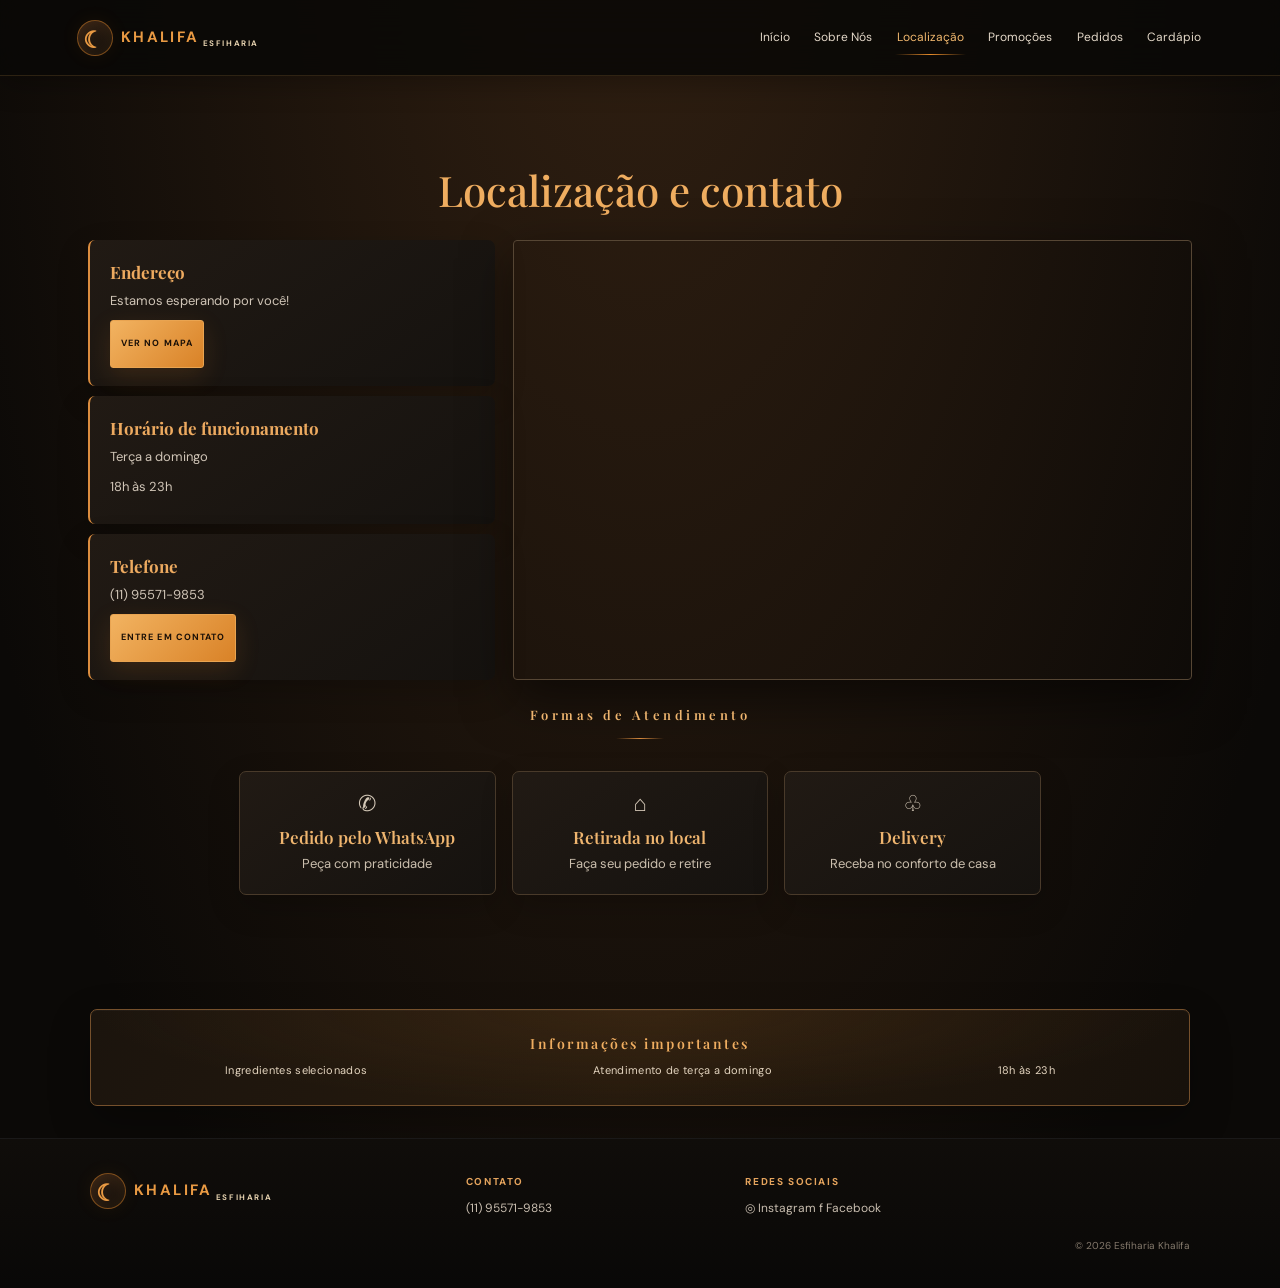
<file: localizacao.html>
<!doctype html>
<html lang="pt-BR">
  <head>
    <meta charset="utf-8">
    <meta name="viewport" content="width=device-width,initial-scale=1">
    <title>
      Localização e Contato | Esfiharia Khalifa
    </title>
    <link rel="stylesheet" href="styles.css">
  </head>
  <body>
    <header class="site-header">
      <a class="brand" href="index.html">
        <span>☾</span> KHALIFA <small>ESFIHARIA</small>
      </a>
      <button class="menu-toggle" aria-label="Abrir menu" onclick="document.querySelector('.nav').classList.toggle('open')">
        ☰
      </button>
      <nav class="nav">
        <a href="index.html">
          Início
        </a>
        <a href="sobre.html">
          Sobre Nós
        </a>
        <a class="active" href="localizacao.html">
          Localização
        </a>
        <a href="promocoes.html">
          Promoções
        </a>
        <a href="pedidos.html">
          Pedidos
        </a>
        <a href="salgados.html">
          Cardápio
        </a>
      </nav>
    </header>
    <main>
      <section class="section">
        <h1 class="page-title">
          Localização e contato
        </h1>
        <div class="location-layout">
          <div class="contact-list">
            <article>
              <h3>
                Endereço
              </h3>
              <p>
                Estamos esperando por você!
              </p>
              <a class="button" href="https://maps.google.com" target="_blank" rel="noreferrer">
                Ver no mapa
              </a>
            </article>
            <article>
              <h3>
                Horário de funcionamento
              </h3>
              <p>
                Terça a domingo
              </p>
              <p>
                18h às 23h
              </p>
            </article>
            <article>
              <h3>
                Telefone
              </h3>
              <p>
                (11) 95571-9853
              </p>
              <a class="button" href="pedidos.html">
                Entre em contato
              </a>
            </article>
          </div>
          <iframe class="map" title="Mapa de localização" src="https://www.google.com/maps?q=S%C3%A3o%20Paulo&output=embed" loading="lazy">
          </iframe>
        </div>
        <h2 class="section-title">
          Formas de Atendimento
        </h2>
        <div class="service-grid">
          <article>
            ✆
            <h3>
              Pedido pelo WhatsApp
            </h3>
            <p>
              Peça com praticidade
            </p>
          </article>
          <article>
            ⌂
            <h3>
              Retirada no local
            </h3>
            <p>
              Faça seu pedido e retire
            </p>
          </article>
          <article>
            ♧
            <h3>
              Delivery
            </h3>
            <p>
              Receba no conforto de casa
            </p>
          </article>
        </div>
      </section>
    </main>
    <section class="info-band">
      <h2>
        Informações importantes
      </h2>
      <div>
        <p>
          Ingredientes selecionados
        </p>
        <p>
          Atendimento de terça a domingo
        </p>
        <p>
          18h às 23h
        </p>
      </div>
    </section>
    <footer class="site-footer">
      <a class="brand" href="index.html">
        <span>☾</span> KHALIFA <small>ESFIHARIA</small>
      </a>
      <div>
        <b>Contato</b>
        <p>
          (11) 95571-9853
        </p>
      </div>
      <div>
        <b>Redes Sociais</b>
        <p>
          ◎ Instagram f Facebook
        </p>
      </div>
      <small class="copyright">© 2026 Esfiharia Khalifa</small>
    </footer>
  </body>
</html>
</file>
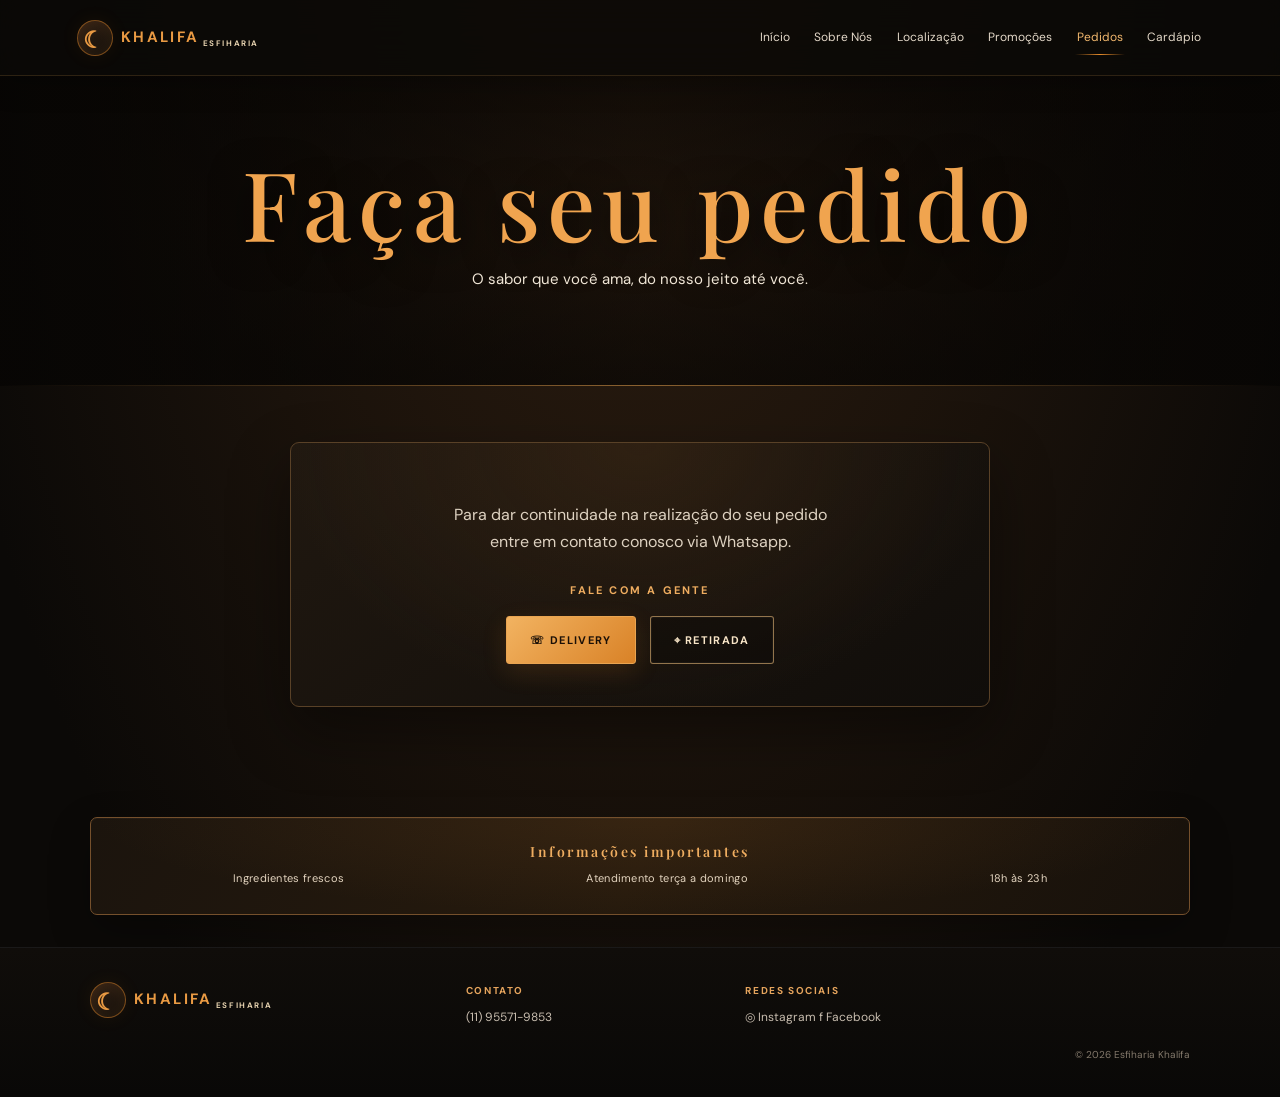
<file: pedidos.html>
<!doctype html>
<html lang="pt-BR">
  <head>
    <meta charset="utf-8">
    <meta name="viewport" content="width=device-width,initial-scale=1">
    <title>
      Pedidos | Esfiharia Khalifa
    </title>
    <link rel="stylesheet" href="styles.css">
  </head>
  <body>
    <header class="site-header">
      <a class="brand" href="index.html">
        <span>☾</span> KHALIFA <small>ESFIHARIA</small>
      </a>
      <button class="menu-toggle" aria-label="Abrir menu" onclick="document.querySelector('.nav').classList.toggle('open')">
        ☰
      </button>
      <nav class="nav">
        <a href="index.html">
          Início
        </a>
        <a href="sobre.html">
          Sobre Nós
        </a>
        <a href="localizacao.html">
          Localização
        </a>
        <a href="promocoes.html">
          Promoções
        </a>
        <a class="active" href="pedidos.html">
          Pedidos
        </a>
        <a href="salgados.html">
          Cardápio
        </a>
      </nav>
    </header>
    <main>
      <section class="hero page-hero order-hero">
        <div class="hero-shade">
        </div>
        <div>
          <h1>
            Faça seu pedido
          </h1>
          <p>
            O sabor que você ama, do nosso jeito até você.
          </p>
        </div>
      </section>
      <section class="order-panel">
        <p>
          Para dar continuidade na realização do seu pedido<br>entre em contato conosco via Whatsapp.
        </p>
        <h2>
          FALE COM A GENTE
        </h2>
        <div class="order-actions">
          <a class="button" href="https://wa.me/5511955719853">
            ☏ DELIVERY
          </a>
          <a class="button outline" href="localizacao.html">
            ⌖ RETIRADA
          </a>
        </div>
      </section>
    </main>
    <section class="info-band">
      <h2>
        Informações importantes
      </h2>
      <div>
        <p>
          Ingredientes frescos
        </p>
        <p>
          Atendimento terça a domingo
        </p>
        <p>
          18h às 23h
        </p>
      </div>
    </section>
    <footer class="site-footer">
      <a class="brand" href="index.html">
        <span>☾</span> KHALIFA <small>ESFIHARIA</small>
      </a>
      <div>
        <b>Contato</b>
        <p>
          (11) 95571-9853
        </p>
      </div>
      <div>
        <b>Redes Sociais</b>
        <p>
          ◎ Instagram f Facebook
        </p>
      </div>
      <small class="copyright">© 2026 Esfiharia Khalifa</small>
    </footer>
  </body>
</html>
</file>
<file: styles.css>
@import url('https://fonts.googleapis.com/css2?family=DM+Sans:wght@400;500;600;700&family=Playfair+Display:wght@500;600;700&display=swap');
:root {
  --black: #080706;
  --panel: #201e1c;
  --gold: #b27622;
  --orange: #f47b00;
  --cream: #e7d2a5;
  --muted: #b9b1a7;
  --line: #332c22
}
* {
  box-sizing: border-box
}
html {
  scroll-behavior: smooth
}
body {
  margin: 0;
  background: var(--black);
  color: #f5f1ea;
  font: 14px/1.55 'DM Sans',Arial,sans-serif
}
a {
  color: inherit;
  text-decoration: none
}
img {
  display: block;
  max-width: 100%;
  object-fit: cover
}
.site-header {
  height: 54px;
  padding: 0 clamp(16px,5vw,72px);
  display: flex;
  align-items: center;
  justify-content: space-between;
  background: #050504;
  border-bottom: 1px solid #1b1712;
  position: relative;
  z-index: 3
}
.brand {
  color: var(--orange);
  font-size: 12px;
  font-weight: 700;
  letter-spacing: .12em;
  display: flex;
  align-items: center;
  gap: 5px
}
.brand span {
  font-size: 23px
}
.brand small {
  font-size: 7px;
  letter-spacing: .14em;
  color: #e6cf9e;
  margin-left: -4px;
  align-self: flex-end;
  padding-bottom: 3px
}
.nav {
  display: flex;
  align-items: center;
  gap: clamp(12px,2vw,30px);
  font-size: 11px;
  color: #ddd5c8
}
.nav a:hover,.nav a.active {
  color: var(--orange)
}
.menu-toggle {
  display: none;
  background: none;
  color: var(--orange);
  border: 0;
  font-size: 24px
}
.hero {
  position: relative;
  background-size: cover;
  background-position: center;
  display: flex;
  align-items: center;
  justify-content: center;
  text-align: center;
  overflow: hidden
}
.home-hero {
  min-height: 270px;
  background-image: url('https://images.unsplash.com/photo-1601050690597-df0568f70950?auto=format&fit=crop&w=1800&q=80')
}
.page-hero {
  min-height: 190px;
  background-image: url('https://images.unsplash.com/photo-1601050690117-94f5f6fa8bd7?auto=format&fit=crop&w=1600&q=80')
}
.promo-hero {
  background-image: url('https://images.unsplash.com/photo-1513104890138-7c749659a591?auto=format&fit=crop&w=1600&q=80')
}
.order-hero {
  background-image: url('https://images.unsplash.com/photo-1601050690597-df0568f70950?auto=format&fit=crop&w=1600&q=80')
}
.about-hero {
  min-height: 160px
}
.hero-shade {
  position: absolute;
  inset: 0;
  background: linear-gradient(90deg,rgba(0,0,0,.8),rgba(0,0,0,.38),rgba(0,0,0,.76))
}
.hero-copy,.hero>h1,.hero>div:not(.hero-shade) {
  position: relative;
  z-index: 1
}
.hero h1 {
  margin: 0;
  color: var(--orange);
  font: 500 clamp(30px,5vw,52px)/1.15 'Playfair Display',Georgia,serif;
  letter-spacing: .04em
}
.hero h1 span {
  display: block;
  color: #f5e9d2;
  font: 700 .48em 'DM Sans',Arial,sans-serif;
  letter-spacing: .2em
}
.hero p {
  color: #eee1cc
}
.eyebrow {
  color: var(--orange)!important;
  letter-spacing: .24em;
  font-size: 11px
}
.actions {
  display: flex;
  gap: 10px;
  justify-content: center;
  margin-top: 20px
}
.button {
  display: inline-flex;
  align-items: center;
  justify-content: center;
  background: var(--orange);
  border: 1px solid var(--orange);
  color: #100b05;
  padding: 8px 17px;
  border-radius: 4px;
  font-size: 11px;
  font-weight: 700
}
.button:hover {
  background: #ffa01c
}
.button.outline {
  background: transparent;
  color: #f5d7a0
}
.section {
  max-width: 1040px;
  margin: 0 auto;
  padding: 30px 24px 36px
}
.section-title {
  text-align: center;
  color: var(--orange);
  font: 600 16px 'Playfair Display',Georgia,serif;
  letter-spacing: .17em;
  margin: 3px 0 20px
}
.product-grid {
  display: grid;
  gap: 18px
}
.product-grid.three {
  grid-template-columns: repeat(3,minmax(0,1fr))
}
.product-card {
  overflow: hidden;
  border: 1px solid #382d20;
  border-radius: 6px;
  background: var(--panel);
  display: grid;
  grid-template-columns: 1fr;
  box-shadow: 0 5px 18px #0005
}
.product-card img {
  width: 100%;
  height: 130px
}
.product-card>div {
  padding: 12px
}
.product-card h3 {
  font-size: 13px;
  color: #f0a23c;
  margin: 0 0 4px
}
.product-card p {
  font-size: 11px;
  color: #c9c0b3;
  margin: 0 0 8px
}
.product-card a {
  font-size: 10px;
  color: var(--orange)
}
.product-card a b {
  float: right
}
.info-band {
  max-width: 1000px;
  margin: 4px auto 18px;
  padding: 12px 20px 15px;
  text-align: center;
  background: #281b06;
  border: 1px solid #3c2a0a;
  border-radius: 5px;
  color: #d2c1a5
}
.info-band h2 {
  font: 600 13px 'Playfair Display',Georgia,serif;
  letter-spacing: .12em;
  color: var(--orange);
  margin: 0 0 8px
}
.info-band>div {
  display: flex;
  justify-content: space-around;
  gap: 14px
}
.info-band p {
  font-size: 9px;
  margin: 0
}
.site-footer {
  border-top: 1px solid #33230f;
  padding: 15px max(calc((100% - 1000px)/2),24px);
  display: flex;
  align-items: flex-start;
  justify-content: space-between;
  gap: 24px;
  color: #b8aa94;
  font-size: 10px
}
.site-footer b {
  display: block;
  color: var(--orange);
  font-size: 11px
}
.site-footer p {
  margin: 2px 0
}
.copyright {
  align-self: flex-end;
  color: #73695a;
  font-size: 9px
}
.page-title {
  font: 500 29px 'Playfair Display',Georgia,serif;
  color: var(--orange);
  text-align: center;
  margin: 0 0 22px
}
.story {
  display: grid;
  grid-template-columns: 1.1fr .9fr;
  gap: 28px;
  align-items: center
}
.story h2 {
  color: var(--orange);
  font: 600 20px 'Playfair Display',Georgia,serif;
  margin: 0 0 9px
}
.story p {
  color: #c9c2b9;
  font-size: 12px
}
.story img {
  width: 100%;
  height: 230px;
  border-radius: 5px
}
.values,.service-grid,.offer-grid {
  max-width: 850px;
  margin: 0 auto 28px;
  padding: 0 24px;
  display: grid;
  grid-template-columns: repeat(2,1fr);
  gap: 16px
}
.values article,.service-grid article,.offer-grid article {
  background: #211f1d;
  border: 1px solid #443528;
  border-radius: 5px;
  text-align: center;
  padding: 17px;
  color: #d4c8b7
}
.values article span {
  font-size: 27px;
  color: var(--orange)
}
.values h3,.service-grid h3,.offer-grid h3 {
  color: var(--orange);
  font: 600 15px 'Playfair Display',Georgia,serif;
  margin: 4px
}
.values p,.service-grid p,.offer-grid p {
  font-size: 11px;
  margin: 5px
}
.location-layout {
  display: grid;
  grid-template-columns: .75fr 1.25fr;
  gap: 18px;
  margin-bottom: 26px
}
.contact-list {
  display: grid;
  gap: 10px
}
.contact-list article {
  padding: 12px 15px;
  background: var(--panel);
  border-left: 2px solid var(--orange);
  border-radius: 4px
}
.contact-list h3 {
  margin: 0;
  color: var(--orange);
  font-size: 13px
}
.contact-list p {
  font-size: 11px;
  margin: 3px 0 8px;
  color: #c9bfae
}
.contact-list .button {
  font-size: 9px;
  padding: 5px 10px
}
.map {
  width: 100%;
  height: 100%;
  min-height: 260px;
  border: 0;
  border-radius: 4px;
  filter: grayscale(.25) sepia(.12)
}
.service-grid {
  grid-template-columns: repeat(3,1fr);
  margin-top: 0
}
.service-grid article {
  font-size: 22px;
  padding: 13px 8px
}
.service-grid h3 {
  font-size: 12px
}
.promo-hero p {
  font-size: 11px
}
.offer-grid {
  grid-template-columns: repeat(3,1fr)
}
.offer-grid article {
  font-size: 21px
}
.order-panel {
  max-width: 570px;
  margin: 30px auto 150px;
  padding: 24px;
  text-align: center;
  color: #ded5c8
}
.order-panel p {
  font-size: 13px
}
.order-panel h2 {
  font-size: 10px;
  letter-spacing: .2em;
  color: var(--orange)
}
.order-actions {
  display: flex;
  gap: 12px;
  justify-content: center
}
.menu-page {
  max-width: 1040px;
  margin: 0 auto;
  padding: 20px 24px 60px;
  min-height: 390px
}
.menu-heading {
  text-align: center
}
.menu-heading h1 {
  font: 500 26px 'Playfair Display',Georgia,serif;
  letter-spacing: .16em;
  color: var(--gold);
  margin: 0
}
.menu-heading p {
  font-size: 10px;
  color: #8c8479;
  margin: 3px 0 14px
}
.category-tabs {
  display: flex;
  max-width: 670px;
  margin: 0 auto 14px;
  border-radius: 20px;
  overflow: hidden;
  background: #282522;
  border: 1px solid #48413a
}
.category-tabs a {
  width: 25%;
  text-align: center;
  font-size: 10px;
  color: #c9c0b5;
  padding: 5px
}
.category-tabs a:hover,.category-tabs a.selected {
  background: var(--orange);
  color: #170e04;
  border-radius: 20px;
  font-weight: 700
}
.menu-grid {
  display: grid;
  grid-template-columns: repeat(3,minmax(0,1fr));
  gap: 12px
}
.menu-card {
  overflow: hidden;
  border-radius: 5px;
  border: 1px solid #493b2d;
  background: #292624
}
.menu-card img {
  width: 100%;
  height: 128px
}
.menu-card div {
  padding: 8px 10px 10px
}
.menu-card h2 {
  color: var(--orange);
  font-size: 12px;
  margin: 0
}
.menu-card p {
  font-size: 9px;
  color: #c4b9ab;
  margin: 2px 0 5px
}
.menu-card b {
  font-size: 10px;
  color: #ffa21a
}
.menu-page~.info-band {
  margin-top: 0
}
@media(min-width:1200px) {
  .home-hero {
    min-height: 340px
  }
  .page-hero {
    min-height: 220px
  }
  .product-card img {
    height: 155px
  }
  .menu-card img {
    height: 155px
  }
}
@media(max-width:650px) {
  .site-header {
    height: 56px;
    padding: 0 16px
  }
  .menu-toggle {
    display: block
  }
  .nav {
    display: none;
    position: absolute;
    top: 55px;
    left: 0;
    right: 0;
    padding: 12px 18px 16px;
    background: #090807;
    flex-direction: column;
    align-items: stretch;
    gap: 0;
    border-bottom: 1px solid #3b2c19
  }
  .nav.open {
    display: flex
  }
  .nav a {
    padding: 9px 0;
    border-bottom: 1px solid #201a12
  }
  .home-hero {
    min-height: 235px
  }
  .page-hero {
    min-height: 150px
  }
  .section {
    padding: 25px 16px
  }
  .product-grid.three {
    grid-template-columns: 1fr;
    gap: 12px
  }
  .product-card {
    grid-template-columns: 38% 1fr;
    min-height: 112px
  }
  .product-card img {
    height: 100%;
    min-height: 112px
  }
  .product-card>div {
    padding: 12px
  }
  .info-band {
    margin: 8px 12px 14px;
    padding: 12px
  }
  .info-band>div {
    flex-direction: column;
    gap: 4px
  }
  .site-footer {
    padding: 15px 18px;
    flex-wrap: wrap;
    gap: 14px
  }
  .copyright {
    width: 100%;
    text-align: center
  }
  .story {
    grid-template-columns: 1fr;
    gap: 14px
  }
  .story img {
    height: 200px;
    grid-row: 1
  }
  .values {
    padding: 0 16px;
    gap: 10px
  }
  .values article {
    padding: 13px 9px
  }
  .location-layout {
    grid-template-columns: 1fr
  }
  .map {
    min-height: 220px;
    grid-row: 1
  }
  .service-grid {
    padding: 0 16px;
    grid-template-columns: 1fr;
    gap: 8px
  }
  .service-grid article {
    display: flex;
    align-items: center;
    justify-content: center;
    gap: 10px
  }
  .service-grid h3,.service-grid p {
    margin: 0
  }
  .offer-grid {
    padding: 0 16px;
    grid-template-columns: 1fr;
    gap: 8px
  }
  .offer-grid article {
    padding: 12px
  }
  .order-panel {
    margin: 25px 16px 90px
  }
  .menu-page {
    padding: 18px 13px 40px
  }
  .menu-heading h1 {
    font-size: 22px
  }
  .category-tabs {
    margin-bottom: 11px
  }
  .category-tabs a {
    font-size: 9px
  }
  .menu-grid {
    grid-template-columns: repeat(2,minmax(0,1fr));
    gap: 9px
  }
  .menu-card img {
    height: 120px
  }
  .menu-card div {
    padding: 7px
  }
  .menu-card h2 {
    font-size: 11px
  }
  .menu-card p {
    font-size: 9px
  }
}
@media(max-width:380px) {
  .menu-grid {
    grid-template-columns: 1fr
  }
  .menu-card {
    display: grid;
    grid-template-columns: 40% 1fr
  }
  .menu-card img {
    height: 100%;
    min-height: 105px
  }
  .values {
    grid-template-columns: 1fr
  }
}

/* Acabamento visual: uma identidade mais sofisticada, sem mudar o conteúdo do site. */
:root {
  --black: #0b0907;
  --panel: #191511;
  --gold: #c39a5b;
  --orange: #e58a2a;
  --cream: #f0dfbf;
  --muted: #c0b6a8;
  --line: #382d20;
  --surface: #211b15;
  --glow: 0 18px 50px #0008;
}

html {
  scroll-padding-top: 84px;
}

body {
  background:
    radial-gradient(ellipse at 50% -18%, #332112 0, transparent 46rem),
    var(--black);
  color: #f7f1e8;
  font-size: 15px;
  line-height: 1.7;
}

::selection {
  background: #d8872e;
  color: #130d06;
}

a {
  transition: color .25s ease, background-color .25s ease, border-color .25s ease,
    transform .25s ease, box-shadow .25s ease;
}

a:focus-visible,
button:focus-visible {
  outline: 2px solid #f4bd6e;
  outline-offset: 4px;
}

.site-header {
  position: sticky;
  top: 0;
  height: 76px;
  padding: 0 clamp(22px, 6vw, 96px);
  background: rgb(10 8 6 / 88%);
  border-bottom: 1px solid rgb(219 158 82 / 17%);
  box-shadow: 0 8px 28px #0004;
  -webkit-backdrop-filter: blur(18px);
  backdrop-filter: blur(18px);
}

.brand {
  gap: 8px;
  color: #e99a43;
  font-size: 15px;
  letter-spacing: .16em;
}

.brand span {
  display: inline-grid;
  width: 36px;
  height: 36px;
  place-items: center;
  border: 1px solid rgb(229 138 42 / 48%);
  border-radius: 50%;
  background: linear-gradient(145deg, #322114, #110e0b);
  box-shadow: inset 0 0 16px #e58a2a18, 0 0 20px #e58a2a12;
  font-size: 23px;
}

.brand small {
  margin-left: -5px;
  padding-bottom: 5px;
  color: #e8d4b1;
  font-size: 8px;
  letter-spacing: .2em;
}

.nav {
  gap: clamp(7px, 1.6vw, 24px);
  color: #e3d8c8;
  font-size: 12px;
}

.nav a {
  position: relative;
  padding: 10px 2px;
}

.nav a::after {
  position: absolute;
  right: 0;
  bottom: 3px;
  left: 0;
  height: 1px;
  background: linear-gradient(90deg, transparent, var(--orange), transparent);
  content: "";
  transform: scaleX(0);
  transition: transform .25s ease;
}

.nav a:hover::after,
.nav a.active::after {
  transform: scaleX(1);
}

.nav a:hover,
.nav a.active {
  color: #f2b86e;
}

.hero {
  isolation: isolate;
  min-height: 300px;
  background-position: center 54%;
}

.home-hero {
  min-height: min(690px, calc(100svh - 76px));
  background-position: center 52%;
}

.page-hero {
  min-height: 310px;
}

.about-hero {
  min-height: 260px;
}

.hero::after {
  position: absolute;
  z-index: 0;
  right: 0;
  bottom: 0;
  left: 0;
  height: 1px;
  background: linear-gradient(90deg, transparent, #dd9a4a99, transparent);
  content: "";
}

.hero-shade {
  background:
    radial-gradient(ellipse at center, rgb(13 9 5 / 26%), rgb(8 6 4 / 62%) 72%),
    linear-gradient(90deg, rgb(5 4 3 / 77%), rgb(10 7 4 / 24%) 50%, rgb(5 4 3 / 69%));
}

.hero-copy {
  width: min(860px, 92%);
  padding: 48px 0;
  animation: khalifa-rise .85s both cubic-bezier(.2, .7, .25, 1);
}

.hero h1 {
  color: #f0a44f;
  font-size: clamp(48px, 9vw, 96px);
  line-height: 1.02;
  letter-spacing: .075em;
  text-shadow: 0 7px 38px #000b;
}

.hero h1 span {
  margin-top: 12px;
  color: #f6ead5;
  font-size: .23em;
  letter-spacing: .52em;
}

.hero p {
  color: #f1e7d7;
}

.hero-copy > p:not(.eyebrow) {
  max-width: 540px;
  margin: 18px auto 0;
  font-size: clamp(15px, 2vw, 19px);
  text-shadow: 0 2px 12px #000;
}

.eyebrow {
  margin-bottom: 18px;
  color: #f0b267 !important;
  font-size: 11px;
  font-weight: 700;
  letter-spacing: .34em;
}

.actions {
  gap: 13px;
  margin-top: 30px;
}

.button {
  min-height: 48px;
  padding: 12px 23px;
  border: 1px solid #e9a451;
  border-radius: 3px;
  background: linear-gradient(135deg, #f2b361, #d98227);
  box-shadow: 0 8px 24px #d9822728;
  color: #1b1007;
  font-size: 11px;
  font-weight: 700;
  letter-spacing: .12em;
  text-transform: uppercase;
}

.button:hover {
  transform: translateY(-3px);
  box-shadow: 0 12px 30px #d9822744;
  background: linear-gradient(135deg, #ffd18c, #ed9a3e);
}

.button.outline {
  border-color: rgb(240 191 126 / 58%);
  background: rgb(13 10 7 / 45%);
  box-shadow: inset 0 0 0 1px #ffffff09;
  color: #f8e5c7;
}

.button.outline:hover {
  border-color: #f2b361;
  background: #f2b36116;
}

.section {
  max-width: 1160px;
  padding: clamp(48px, 7vw, 86px) 28px;
}

.section-title {
  position: relative;
  margin: 0 0 32px;
  color: #efb56f;
  font-size: 13px;
  letter-spacing: .27em;
}

.section-title::after {
  display: block;
  width: 48px;
  height: 1px;
  margin: 15px auto 0;
  background: linear-gradient(90deg, transparent, #d68a3e, transparent);
  content: "";
}

.product-grid {
  gap: 22px;
}

.product-card {
  border: 1px solid #493923;
  border-radius: 8px;
  background: linear-gradient(145deg, #211a13, #15120f 75%);
  box-shadow: 0 14px 40px #0005;
  transition: transform .35s ease, border-color .35s ease, box-shadow .35s ease;
}

.product-card:hover {
  transform: translateY(-7px);
  border-color: #a9743c;
  box-shadow: 0 24px 50px #0008, 0 0 28px #d78a3612;
}

.product-card img {
  height: 220px;
  transition: transform .65s cubic-bezier(.2, .7, .25, 1), filter .35s ease;
}

.product-card:hover img {
  filter: saturate(1.12);
  transform: scale(1.045);
}

.product-card > div {
  padding: 20px 21px 22px;
}

.product-card h3 {
  margin-bottom: 7px;
  color: #f0b46f;
  font: 600 18px 'Playfair Display', Georgia, serif;
}

.product-card p {
  margin-bottom: 16px;
  color: #c9bdad;
  font-size: 13px;
}

.product-card a {
  display: flex;
  align-items: center;
  justify-content: space-between;
  border-top: 1px solid #ffffff12;
  padding-top: 12px;
  color: #efad60;
  font-size: 10px;
  font-weight: 700;
  letter-spacing: .13em;
  text-transform: uppercase;
}

.product-card a b {
  float: none;
  font-size: 17px;
  transition: transform .25s ease;
}

.product-card a:hover b {
  transform: translateX(5px);
}

.info-band {
  max-width: 1100px;
  margin: 0 auto 32px;
  padding: 24px 28px 26px;
  border: 1px solid #75502c;
  border-radius: 7px;
  background:
    radial-gradient(ellipse at 50% 0, #67421d44, transparent 70%),
    linear-gradient(120deg, #1b140d, #261a0d 50%, #17110b);
  box-shadow: 0 16px 40px #0004, inset 0 1px #ffffff08;
}

.info-band h2 {
  color: #efad60;
  font-size: 14px;
  letter-spacing: .18em;
}

.info-band p {
  color: #e3d4bf;
  font-size: 11px;
  letter-spacing: .03em;
}

.site-footer {
  min-height: 150px;
  padding: 34px max(calc((100% - 1100px)/2), 28px);
  border-top: 1px solid #ffffff12;
  background: linear-gradient(180deg, #100d0a, #090807);
  color: #bfb3a2;
  font-size: 12px;
}

.site-footer b {
  margin-bottom: 8px;
  color: #e5a45d;
  font-size: 10px;
  letter-spacing: .16em;
  text-transform: uppercase;
}

.site-footer p {
  color: #c8bdaf;
}

.copyright {
  color: #84796c;
  font-size: 10px;
}

.page-title {
  color: #efad60;
  font-size: clamp(30px, 4vw, 42px);
}

.story {
  gap: 46px;
}

.story h2 {
  color: #edb36d;
  font-size: 30px;
}

.story p {
  color: #d1c5b5;
  font-size: 15px;
  line-height: 1.85;
}

.story img {
  height: 340px;
  border: 1px solid #614629;
  border-radius: 8px;
  box-shadow: var(--glow);
}

.values article,
.service-grid article,
.offer-grid article,
.contact-list article {
  border-color: #493a2a;
  border-radius: 7px;
  background: linear-gradient(145deg, #211a14, #15120f);
  box-shadow: 0 12px 32px #0003;
  transition: transform .3s ease, border-color .3s ease, box-shadow .3s ease;
}

.values article:hover,
.service-grid article:hover,
.offer-grid article:hover,
.contact-list article:hover {
  transform: translateY(-4px);
  border-color: #a9743c;
  box-shadow: 0 18px 38px #0006;
}

.values h3,
.service-grid h3,
.offer-grid h3 {
  color: #efb56f;
  font-size: 17px;
}

.values p,
.service-grid p,
.offer-grid p {
  color: #cbbfae;
  font-size: 13px;
}

.contact-list article {
  padding: 18px 20px;
  border-left: 2px solid #dc8d3f;
}

.contact-list h3 {
  color: #edaa60;
  font-family: 'Playfair Display', Georgia, serif;
  font-size: 17px;
}

.contact-list p {
  color: #d0c5b7;
  font-size: 13px;
}

.map {
  min-height: 350px;
  border: 1px solid #59432c;
  box-shadow: var(--glow);
}

.order-panel {
  max-width: 700px;
  margin: 56px auto 110px;
  padding: 42px 30px;
  border: 1px solid #594127;
  border-radius: 9px;
  background:
    radial-gradient(ellipse at 50% 0, #613e1d4a, transparent 72%),
    linear-gradient(145deg, #201810, #100d0a);
  box-shadow: 0 24px 60px #0006;
}

.order-panel p {
  color: #ded2c1;
  font-size: 16px;
}

.order-panel h2 {
  margin: 26px 0 16px;
  color: #efad60;
  font-size: 11px;
}

.order-actions {
  gap: 14px;
}

.menu-page {
  max-width: 1160px;
  padding: 58px 28px 76px;
}

.menu-heading h1 {
  color: #e4b77d;
  font-size: clamp(31px, 4vw, 43px);
  letter-spacing: .18em;
}

.menu-heading p {
  margin: 10px 0 28px;
  color: #c0b4a3;
  font-size: 14px;
}

.category-tabs {
  max-width: 720px;
  margin-bottom: 30px;
  padding: 5px;
  border-color: #51402d;
  border-radius: 5px;
  background: #18130e;
}

.category-tabs a {
  padding: 10px 8px;
  border-radius: 3px;
  color: #d1c4b3;
  font-size: 11px;
  font-weight: 600;
  letter-spacing: .09em;
  text-transform: uppercase;
}

.category-tabs a:hover,
.category-tabs a.selected {
  border-radius: 3px;
  background: linear-gradient(135deg, #e5a451, #c87928);
  color: #1a1007;
}

.menu-grid {
  gap: 18px;
}

.menu-card {
  border-color: #483a2a;
  border-radius: 8px;
  background: linear-gradient(145deg, #211a14, #15120f);
  box-shadow: 0 12px 32px #0005;
  transition: transform .3s ease, border-color .3s ease, box-shadow .3s ease;
}

.menu-card:hover {
  transform: translateY(-5px);
  border-color: #a9743c;
  box-shadow: 0 20px 42px #0007;
}

.menu-card img {
  height: 190px;
  transition: transform .55s ease;
}

.menu-card:hover img {
  transform: scale(1.04);
}

.menu-card div {
  padding: 16px 17px 18px;
}

.menu-card h2 {
  color: #efad60;
  font: 600 19px 'Playfair Display', Georgia, serif;
}

.menu-card p {
  min-height: 42px;
  color: #c7bbaa;
  font-size: 12px;
  line-height: 1.65;
}

.menu-card b {
  display: inline-block;
  padding-top: 8px;
  color: #f2b96f;
  font-size: 14px;
}

@keyframes khalifa-rise {
  from { opacity: 0; transform: translateY(18px); }
  to { opacity: 1; transform: translateY(0); }
}

@media (min-width: 1200px) {
  .product-card img { height: 245px; }
  .menu-card img { height: 210px; }
}

@media (max-width: 900px) {
  .site-header { padding-inline: 22px; }
  .nav { gap: 10px; font-size: 10px; }
  .brand { font-size: 13px; }
  .brand small { font-size: 7px; }
  .home-hero { min-height: 580px; }
  .product-card img { height: 180px; }
}

@media (max-width: 650px) {
  .site-header {
    height: 68px;
    padding: 0 18px;
  }
  .brand { font-size: 13px; }
  .brand span { width: 34px; height: 34px; }
  .menu-toggle { color: #f0ad62; }
  .nav {
    top: 67px;
    padding: 12px 20px 18px;
    background: rgb(10 8 6 / 97%);
    -webkit-backdrop-filter: blur(16px);
    backdrop-filter: blur(16px);
  }
  .nav a { padding: 12px 0; font-size: 12px; }
  .home-hero { min-height: min(620px, calc(100svh - 68px)); }
  .page-hero { min-height: 250px; }
  .hero-copy { width: min(600px, 90%); }
  .hero h1 { font-size: clamp(43px, 13vw, 70px); }
  .hero h1 span { font-size: .22em; letter-spacing: .38em; }
  .eyebrow { font-size: 9px; letter-spacing: .25em; }
  .hero-copy > p:not(.eyebrow) { font-size: 15px; }
  .actions { flex-wrap: wrap; margin-top: 24px; }
  .button { min-height: 46px; padding: 11px 16px; font-size: 10px; }
  .section { padding: 48px 18px; }
  .product-grid.three { gap: 16px; }
  .product-card img { height: 210px; }
  .product-card h3 { font-size: 19px; }
  .product-card p { font-size: 13px; }
  .info-band { margin: 0 14px 22px; padding: 20px; }
  .info-band p { font-size: 11px; }
  .site-footer { padding: 28px 20px; }
  .story { gap: 20px; }
  .story img { height: 250px; }
  .story h2 { font-size: 26px; }
  .story p { font-size: 14px; }
  .map { min-height: 260px; }
  .order-panel { margin: 32px 16px 64px; padding: 30px 20px; }
  .order-actions { flex-wrap: wrap; }
  .menu-page { padding: 42px 16px 54px; }
  .menu-heading h1 { font-size: 28px; }
  .menu-heading p { font-size: 12px; }
  .category-tabs { margin-bottom: 22px; }
  .category-tabs a { padding: 9px 4px; font-size: 9px; letter-spacing: .03em; }
  .menu-grid { gap: 12px; }
  .menu-card img { height: 145px; }
  .menu-card div { padding: 12px; }
  .menu-card h2 { font-size: 16px; }
  .menu-card p { min-height: 54px; font-size: 11px; }
}

@media (prefers-reduced-motion: reduce) {
  *, *::before, *::after {
    scroll-behavior: auto !important;
    animation-duration: .01ms !important;
    animation-iteration-count: 1 !important;
    transition-duration: .01ms !important;
  }
}
</file>
